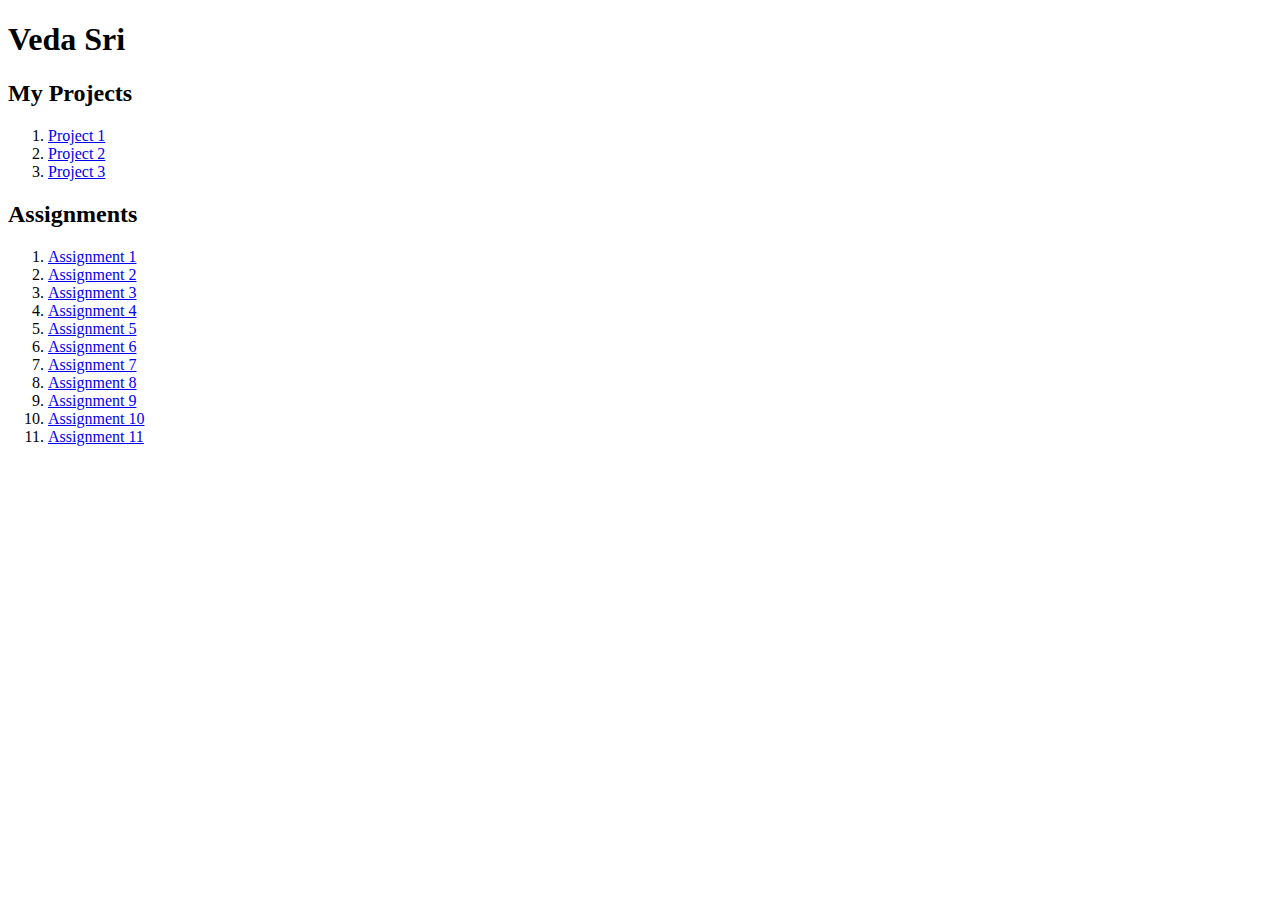
<file: index.html>
<!DOCTYPE html>
<html lang="en">
<head>
    <meta charset="UTF-8">
    <meta name="viewport" content="width=device-width, initial-scale=1.0">
    <title>Details</title>
</head>
<body>
    <h1>Veda Sri</h1>
    <h2>My Projects</h2>
    <ol>
        <li><a href="0">Project 1</a></li>
        <li><a href="p2/">Project 2</a></li>
        <li><a href="0">Project 3</a></li>
    </ol>

    <h2> Assignments </h2>
    <ol>
        <li><a href="a1"> Assignment 1</a></li>
        <li><a href="a2"> Assignment 2</a></li>
        <li><a href="a3"> Assignment 3</a></li>
        <li><a href="a4"> Assignment 4</a></li>
        <li><a href="a5"> Assignment 5</a></li>
        <li><a href="a6"> Assignment 6</a></li>
        <li><a href="a7"> Assignment 7</a></li>
        <li><a href="a8"> Assignment 8</a></li>
        <li><a href="a9"> Assignment 9</a></li>
        <li><a href="a10"> Assignment 10</a></li>
        <li><a href="a11"> Assignment 11</a></li>


        
    </ol>
    
</body>
</html>
</file>
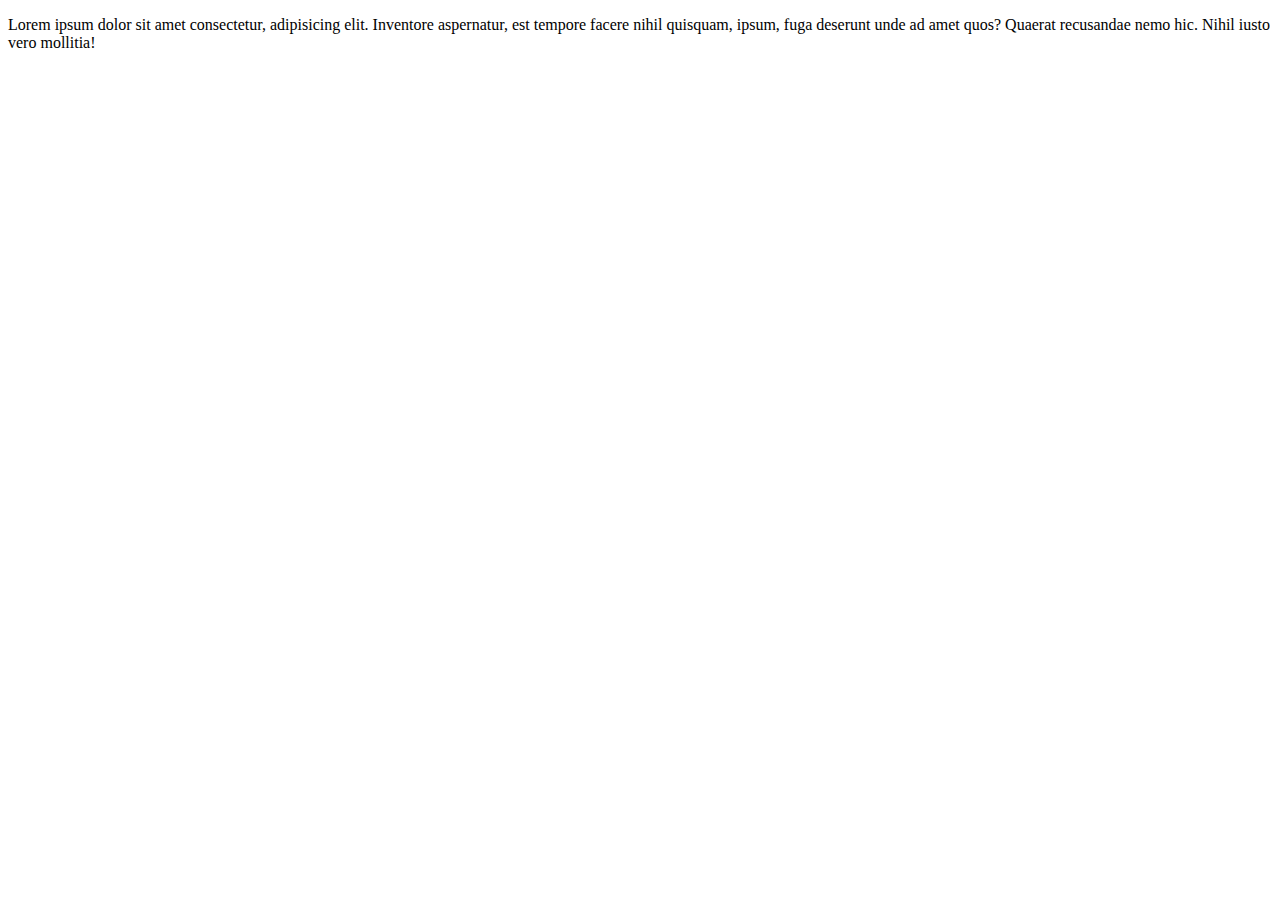
<file: a1/index.html>
<!DOCTYPE html>
<html lang="en">
<head>
    <meta charset="UTF-8">
    <meta name="viewport" content="width=device-width, initial-scale=1.0">
    <title>Document</title>
</head>
<body>
    <p>Lorem ipsum dolor sit amet consectetur, adipisicing elit. Inventore aspernatur, est tempore facere nihil quisquam, ipsum, fuga deserunt unde ad amet quos? Quaerat recusandae nemo hic. Nihil iusto vero mollitia!</p>
</body>
</html>
</file>
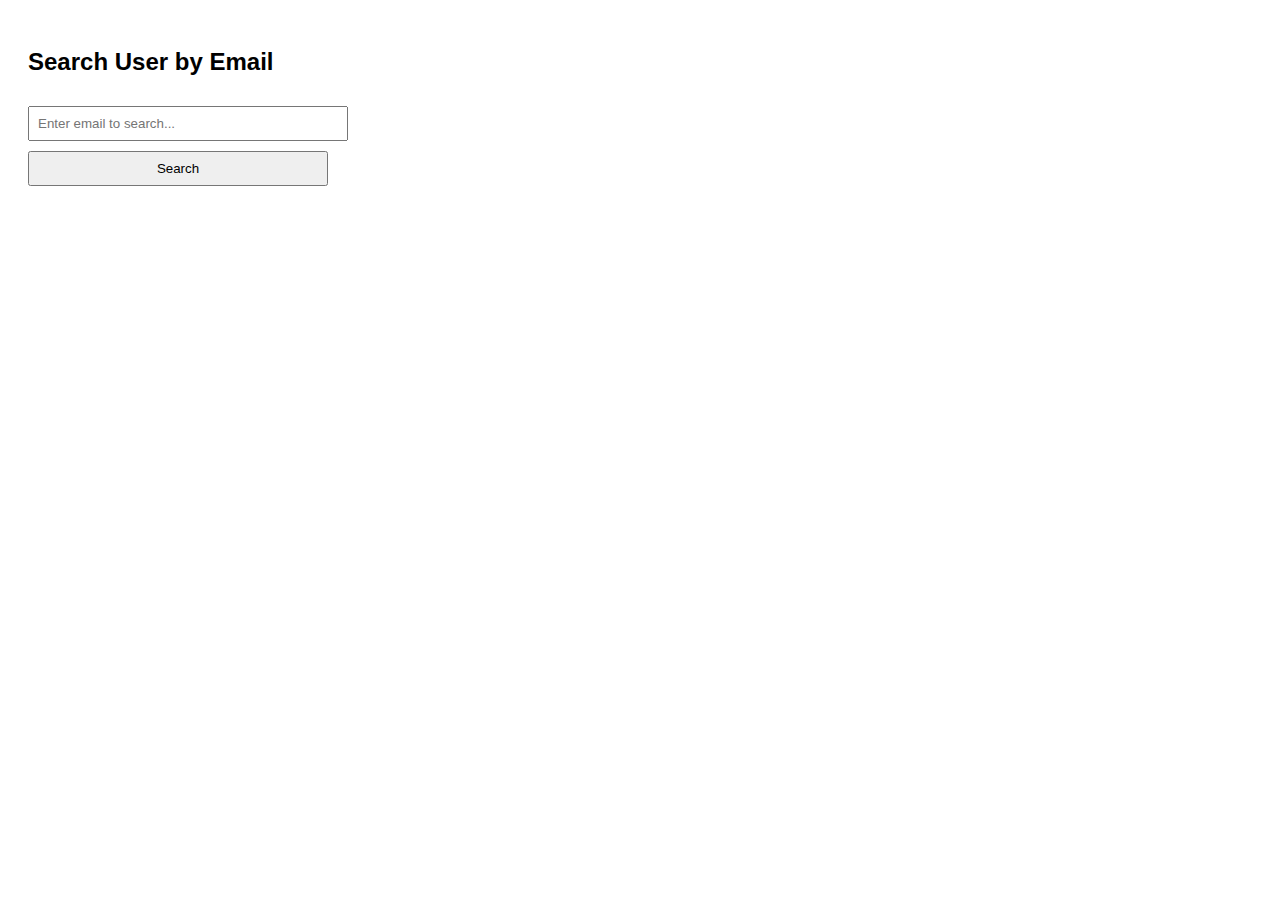
<file: a11/index.html>
<!DOCTYPE html>
<html lang="en">
<head>
  <meta charset="UTF-8" />
  <title>Search User by Email</title>
  <style>
    body { font-family: Arial; padding: 20px; }
    input, button { padding: 8px; width: 300px; margin-top: 10px; }
    #result { margin-top: 20px; }
  </style>
</head>
<body>

  <h2>Search User by Email</h2>
  <input type="email" id="searchEmail" placeholder="Enter email to search..." />
  <br />
  <button onclick="searchUser()">Search</button>

  <div id="result"></div>

  <script>
    let usersData = [];

    // Fetch user data from API when page loads
    fetch("https://jsonplaceholder.typicode.com/users")
      .then(res => res.json())
      .then(data => {
        usersData = data; // Store in global variable
      });

    function searchUser() {
      const emailInput = document.getElementById("searchEmail").value.trim();
      const resultDiv = document.getElementById("result");
      resultDiv.innerHTML = "";

      if (!emailInput) {
        resultDiv.innerHTML = "<p style='color:red;'>Please enter an email to search.</p>";
        return;
      }

      const user = usersData.find(u => u.email.toLowerCase() === emailInput.toLowerCase());

      if (user) {
        resultDiv.innerHTML = `
          <h3>User Details:</h3>
          <p><strong>Name:</strong> ${user.name}</p>
          <p><strong>Username:</strong> ${user.username}</p>
          <p><strong>Email:</strong> ${user.email}</p>
          <p><strong>Phone:</strong> ${user.phone}</p>
          <p><strong>Company:</strong> ${user.company.name}</p>
          <p><strong>City:</strong> ${user.address.city}</p>
        `;
      } else {
        resultDiv.innerHTML = "<p style='color:red;'>❌ No user found with that email.</p>";
      }
    }
  </script>

</body>
</html>
</file>
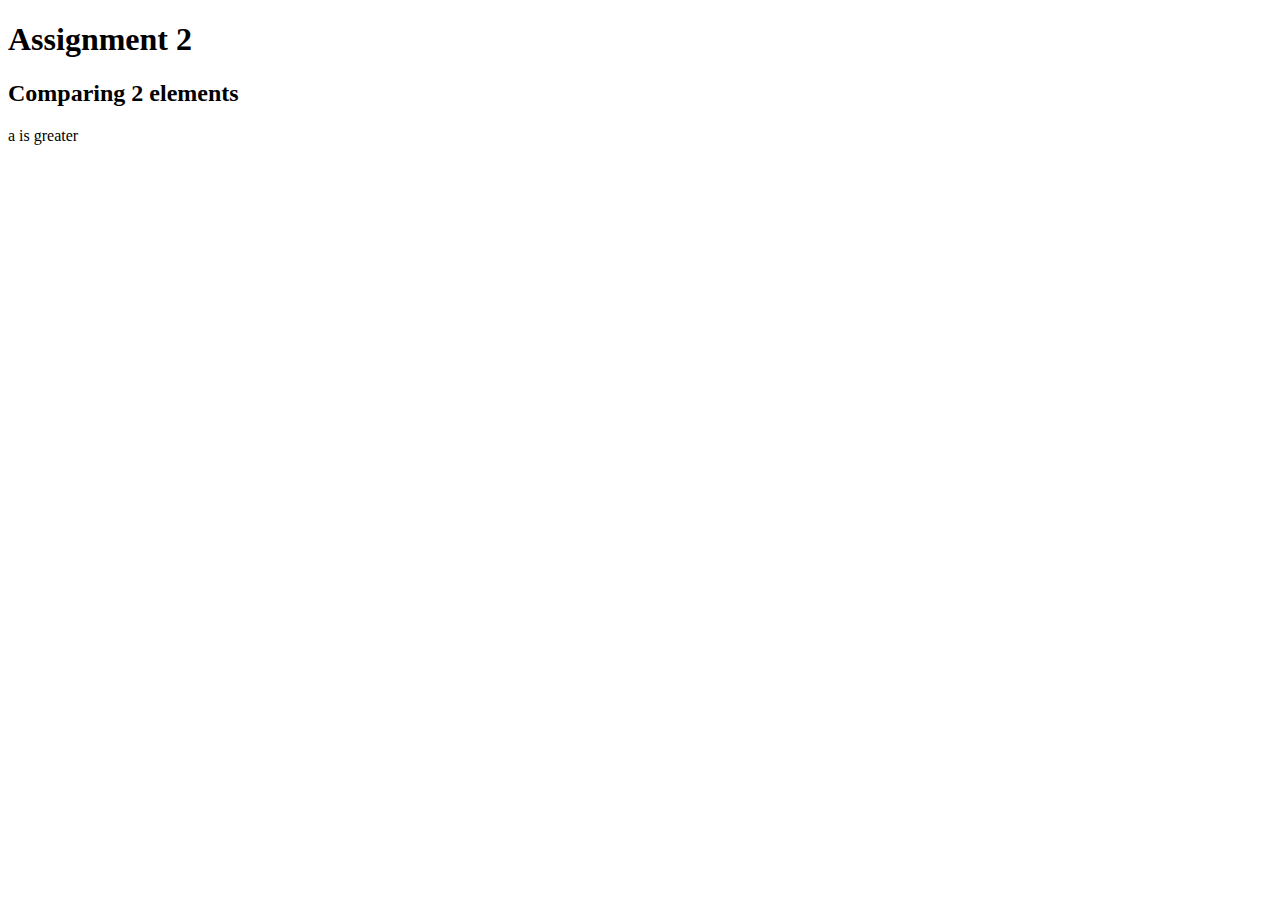
<file: a2/index.html>
<!DOCTYPE html>
<html lang="en">
<head>
    <meta charset="UTF-8">
    <meta name="viewport" content="width=device-width, initial-scale=1.0">
    <title>Document</title>
</head>
<body>
    <h1> Assignment 2</h1>
    <h2> Comparing 2 elements</h2>
    <script>
        let a=20;
        let b=12;
        if(a>b){
            document.write("a is greater");
        }else{
            document.write("b is greater");
        }
    </script>
</body>
</html>
</file>
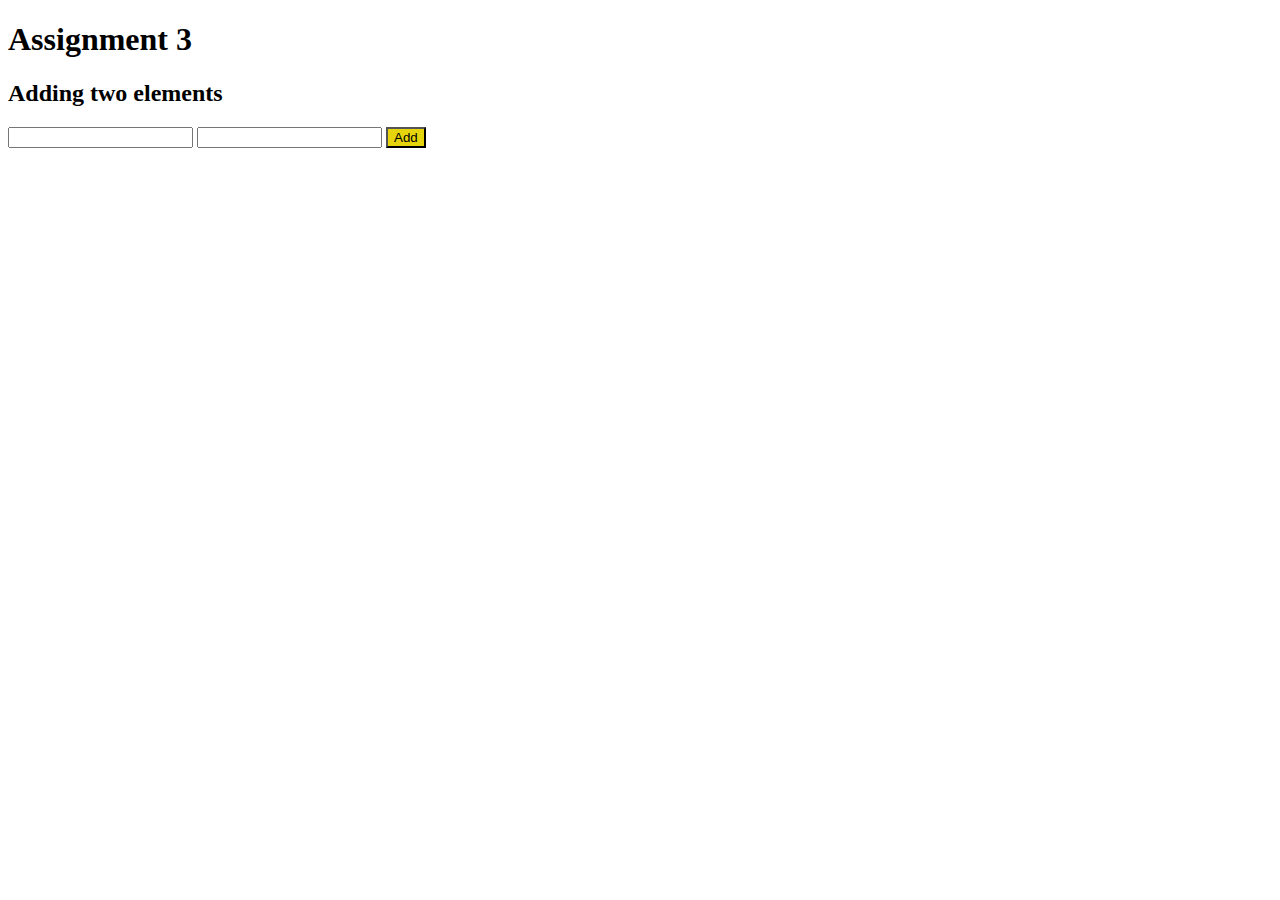
<file: a3/index.html>
<!DOCTYPE html>
<html lang="en">
<head>
    <meta charset="UTF-8">
    <meta name="viewport" content="width=device-width, initial-scale=1.0">
    <title>Document</title>
    <script>
        function Sum(){
        let p = Number(n1.value);
        let q =  Number(n2.value);
        //alert(p+q);
        divResult.innerHTML = p+q;
    }
    </script>
</head>
<body>
    <h1>Assignment 3</h1>
    <h2>Adding two elements</h2>
    <input type="text" id="n1">
    <input type="text" id="n2">
    <button onclick="Sum()" style="background-color: rgb(230, 212, 12);"> Add</button>

    <div id="divResult"></div>
    
</body>
</html>
</file>
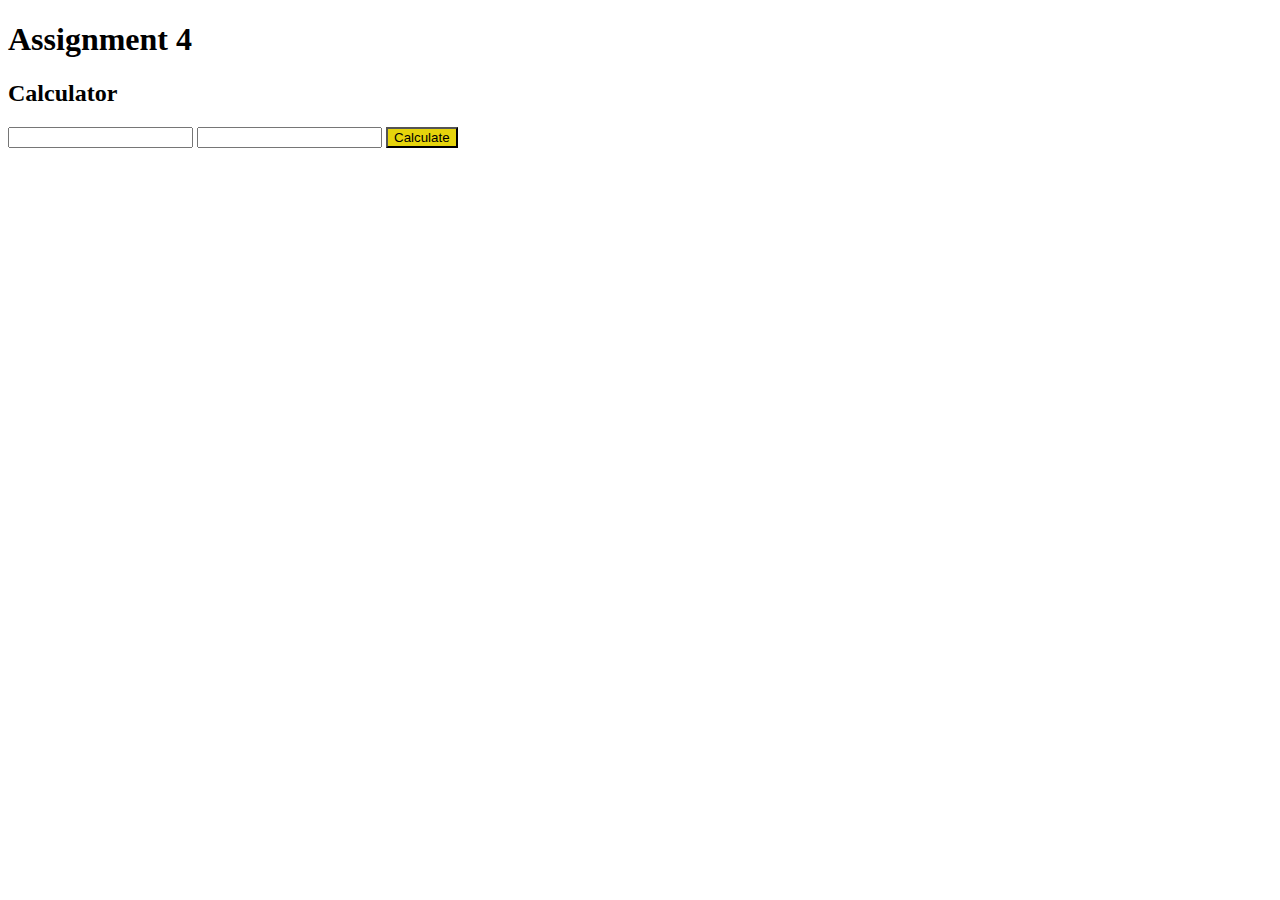
<file: a4/index.html>
<!DOCTYPE html>
<html lang="en">
<head>
    <meta charset="UTF-8">
    <meta name="viewport" content="width=device-width, initial-scale=1.0">
    <title>Document</title>
    <script>
        const Add=()=>{
        let p = Number(n1.value);
        let q =  Number(n2.value);
        return p+q;
        
        }
        const Sub=()=>{
        let p = Number(n1.value);
        let q =  Number(n2.value);
        return p-q;
        
        }
        const Mult=()=>{
        let p = Number(n1.value);
        let q =  Number(n2.value);
        return p*q;
        }
        const Div=()=>{
        let p = Number(n1.value);
        let q =  Number(n2.value);
        return p/q;
        
        }

        const Calc=()=>{
            add=Add();
            sub=Sub();
            mult= Mult();
            div= Div();
            addResult.innerHTML = n1.value + " +" + n2.value + " = " + add;
            subResult.innerHTML = n1.value + " -" + n2.value + " = " + sub;
            multResult.innerHTML = n1.value + " *" + n2.value + " = "+ mult;
            divResult.innerHTML = n1.value + " / " + n2.value + " = "+ div;

        }
        
    </script>
</head>
<body>
    <h1>Assignment 4</h1>
    <h2>Calculator</h2>
    <input type="text" id="n1">
    <input type="text" id="n2">
    <button onclick="Calc()" style="background-color: rgb(230, 212, 12);"> Calculate</button>
    

    <div id="addResult"></div>
    <div id="subResult"></div>
    <div id="multResult"></div>
    <div id="divResult"></div>
    
</body>
</html>
</file>
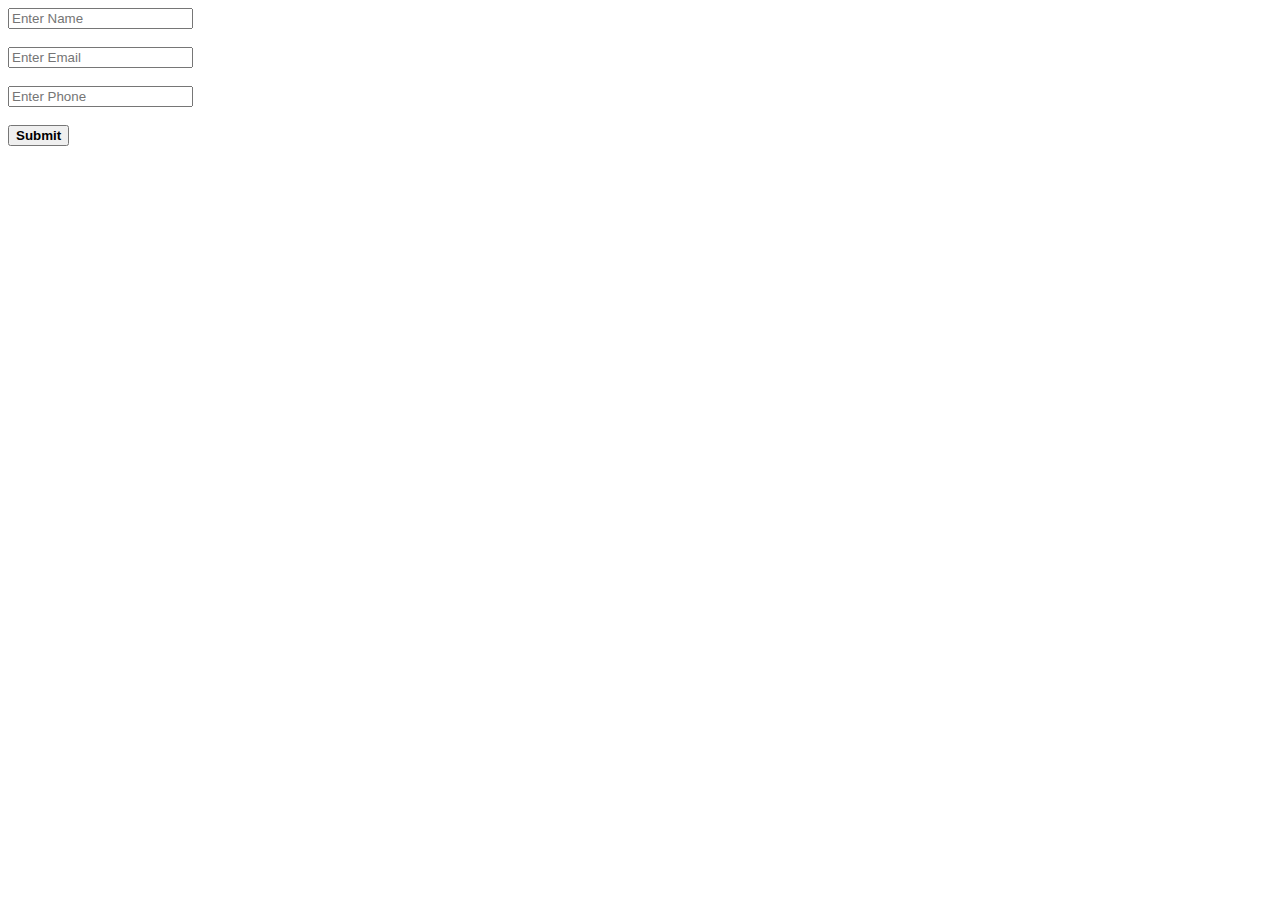
<file: a5/index.html>
<!DOCTYPE html>
<html lang="en">
<head>
  <meta charset="UTF-8" />
  <meta name="viewport" content="width=device-width, initial-scale=1.0" />
  <title>Form Output</title>
</head>
<body>

  <input type="text" id="name" placeholder="Enter Name" /><br><br>
  <input type="email" id="email" placeholder="Enter Email" /><br><br>
  <input type="text" id="phone" placeholder="Enter Phone" /><br><br>

  <button onclick="submitForm()"> <strong>Submit</strong> </button>

  <p id="output"></p>

  <script>
    const submitForm = () => {
      const name = document.getElementById("name").value;
      const email = document.getElementById("email").value;
      const phone = document.getElementById("phone").value;

      const result = `${name}, ${email}, ${phone}`;
      document.getElementById("output").innerText = result;
    };
  </script>

</body>
</html>
</file>
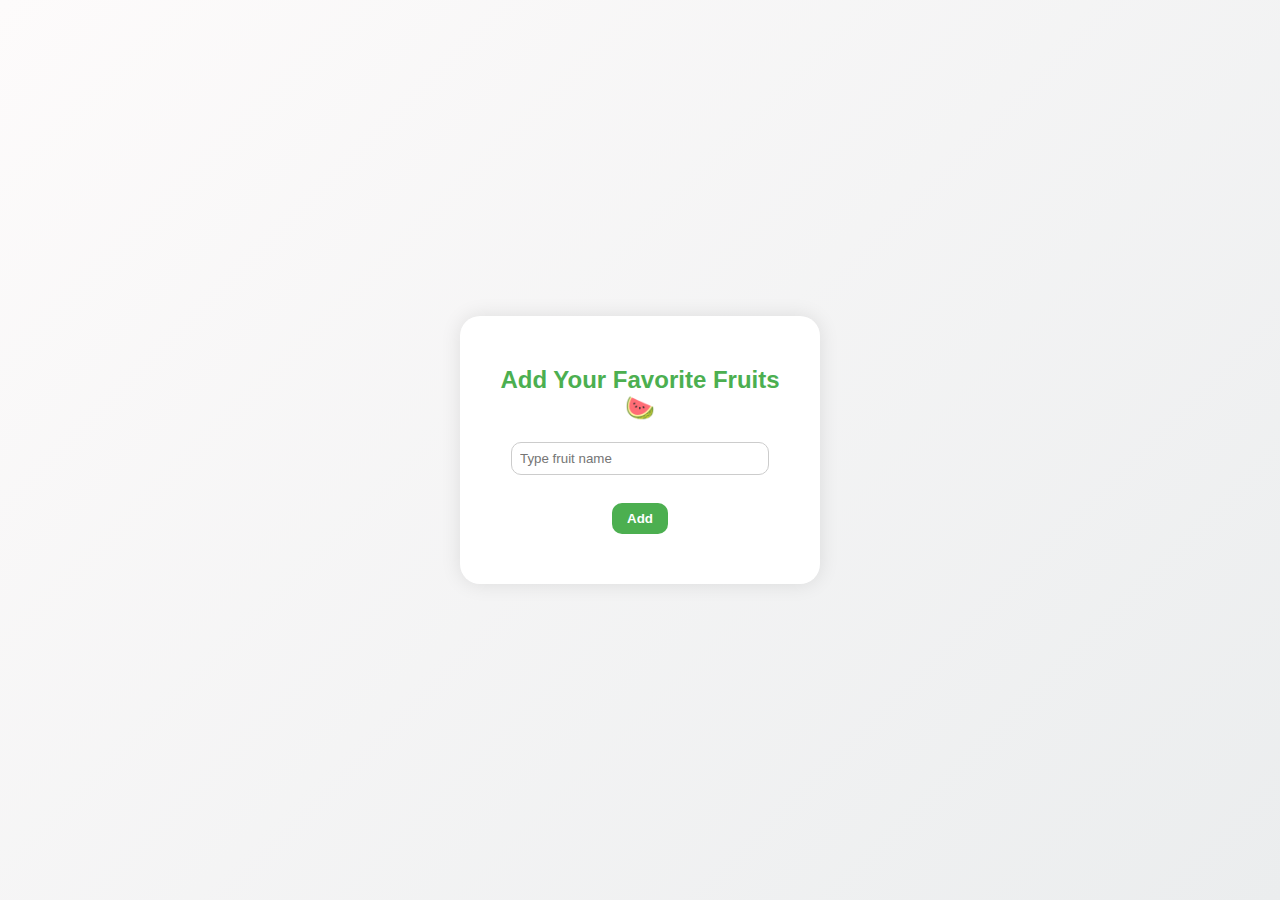
<file: a6/index.html>
<!DOCTYPE html>
<html>
<head>
  <title>Fruit List App</title>
  <style>
    body {
      margin: 0;
      height: 100vh;
      display: flex;
      justify-content: center;
      align-items: center;
      background: linear-gradient(135deg, #fdfbfb, #ebedee);
      font-family: 'Segoe UI', Tahoma, Geneva, Verdana, sans-serif;
    }

    .container {
      background-color: #ffffff;
      padding: 30px;
      border-radius: 20px;
      box-shadow: 0 0 20px rgba(0,0,0,0.1);
      text-align: center;
      width: 300px;
    }

    h2 {
      color: #4CAF50;
      margin-bottom: 20px;
    }

    input[type="text"] {
      width: 80%;
      padding: 8px;
      border: 1px solid #ccc;
      border-radius: 10px;
      margin-bottom: 10px;
      outline: none;
    }

    button {
      padding: 8px 15px;
      border: none;
      border-radius: 10px;
      background-color: #4CAF50;
      color: white;
      font-weight: bold;
      cursor: pointer;
      transition: background-color 0.3s ease;
    }

    button:hover {
      background-color: #45a049;
    }

    #fruitList {
      margin-top: 20px;
      text-align: left;
    }

    #fruitList ul {
      list-style-type: circle;
      padding-left: 20px;
    }

    li {
      margin: 5px 0;
      color: #333;
    }
  </style>
</head>
<body>

  <div class="container">
    <h2>Add Your Favorite Fruits 🍉</h2>
    <input type="text" id="fruitInput" placeholder="Type fruit name">
    <br><br>
    <button onclick="addFruit()">Add</button>

    <div id="fruitList"></div>
  </div>

  <script>
    let fruits = [];

    function addFruit() {
      let input = document.getElementById("fruitInput");
      let fruitName = input.value.trim();

      if (fruitName !== "") {
        fruits.push(fruitName);
        displayFruits();
        input.value = "";
      } else {
        alert("Please enter a fruit name.");
      }
    }

    function displayFruits() {
      let listDiv = document.getElementById("fruitList");
      listDiv.innerHTML = "<h3>Fruits Added:</h3><ul>" +
        fruits.map(fruit => `<li>${fruit}</li>`).join('') +
        "</ul>";
    }
  </script>

</body>
</html>
</file>
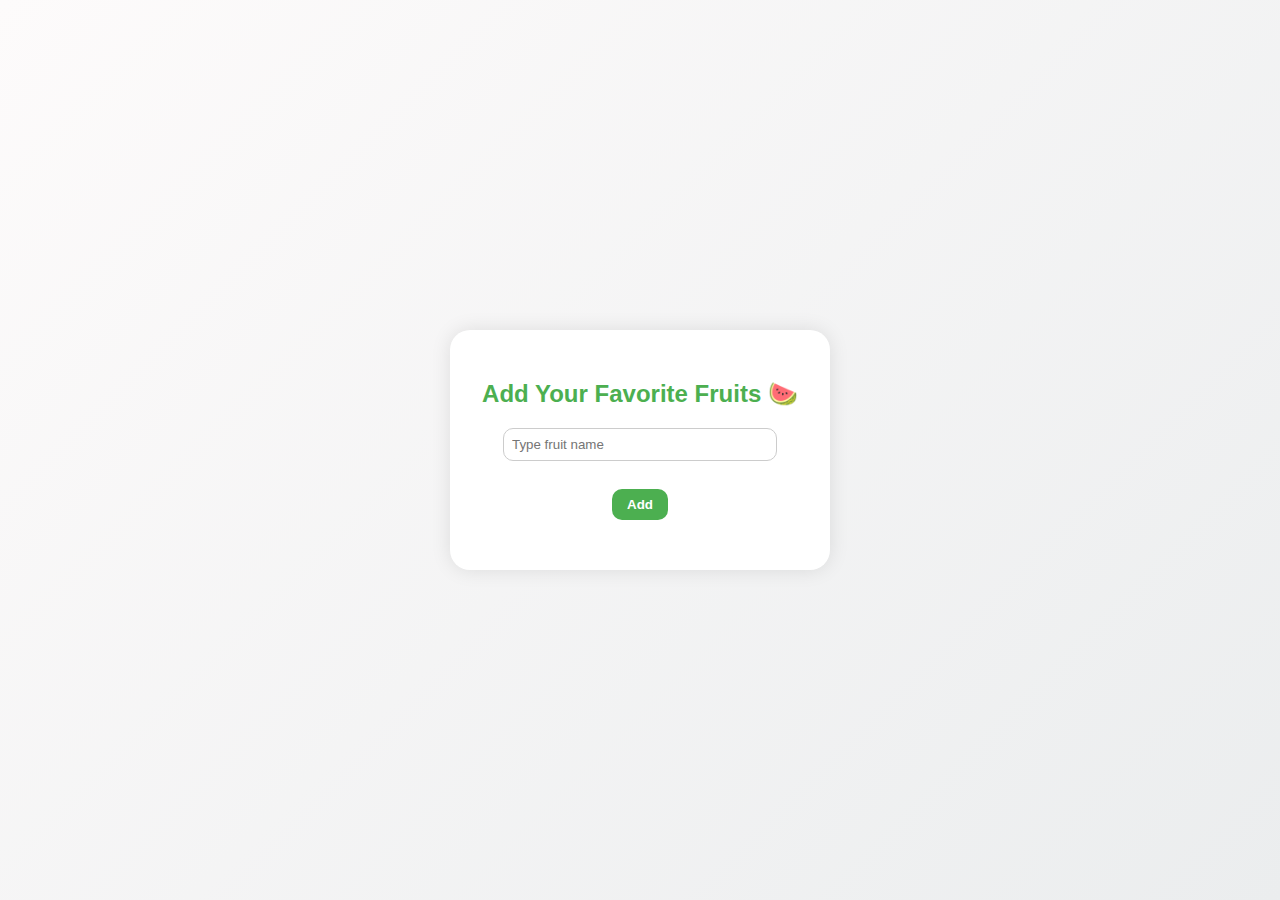
<file: a7/index.html>
<!DOCTYPE html>
<html>
<head>
  <title>Fruit List App</title>
  <style>
    body {
      margin: 0;
      height: 100vh;
      display: flex;
      justify-content: center;
      align-items: center;
      background: linear-gradient(135deg, #fdfbfb, #ebedee);
      font-family: 'Segoe UI', Tahoma, Geneva, Verdana, sans-serif;
    }

    .container {
      background-color: #ffffff;
      padding: 30px;
      border-radius: 20px;
      box-shadow: 0 0 20px rgba(0,0,0,0.1);
      text-align: center;
      width: 320px;
    }

    h2 {
      color: #4CAF50;
      margin-bottom: 20px;
    }

    input[type="text"] {
      width: 80%;
      padding: 8px;
      border: 1px solid #ccc;
      border-radius: 10px;
      margin-bottom: 10px;
      outline: none;
    }

    button {
      padding: 8px 15px;
      border: none;
      border-radius: 10px;
      background-color: #4CAF50;
      color: white;
      font-weight: bold;
      cursor: pointer;
      transition: background-color 0.3s ease;
    }

    button:hover {
      background-color: #45a049;
    }

    .delete-btn {
      background-color: #e74c3c;
      margin-left: 10px;
      padding: 4px 8px;
      border-radius: 6px;
      font-size: 12px;
    }

    .delete-btn:hover {
      background-color: #c0392b;
    }

    #fruitList {
      margin-top: 20px;
      text-align: left;
    }

    #fruitList ul {
      list-style-type: circle;
      padding-left: 20px;
    }

    li {
      margin: 5px 0;
      color: #333;
    }
  </style>
</head>
<body>

  <div class="container">
    <h2>Add Your Favorite Fruits 🍉</h2>
    <input type="text" id="fruitInput" placeholder="Type fruit name">
    <br><br>
    <button onclick="addFruit()">Add</button>

    <div id="fruitList"></div>
  </div>

  <script>
    let fruits = [];

    function addFruit() {
      let input = document.getElementById("fruitInput");
      let fruitName = input.value.trim();

      if (fruitName !== "") {
        fruits.push(fruitName);
        displayFruits();
        input.value = "";
      } else {
        alert("Please enter a fruit name.");
      }
    }

    function deleteFruit(index) {
      fruits.splice(index, 1); // Remove fruit at index
      displayFruits();
    }

    function displayFruits() {
      let listDiv = document.getElementById("fruitList");
      if (fruits.length === 0) {
        listDiv.innerHTML = "";
        return;
      }

      let html = "<h3>Fruits Added:</h3><ul>";
      fruits.forEach((fruit, index) => {
        html += `<li>${fruit} 
                    <button class="delete-btn" onclick="deleteFruit(${index})">Delete</button>
                 </li>`;
      });
      html += "</ul>";
      listDiv.innerHTML = html;
    }
  </script>

</body>
</html>
</file>
